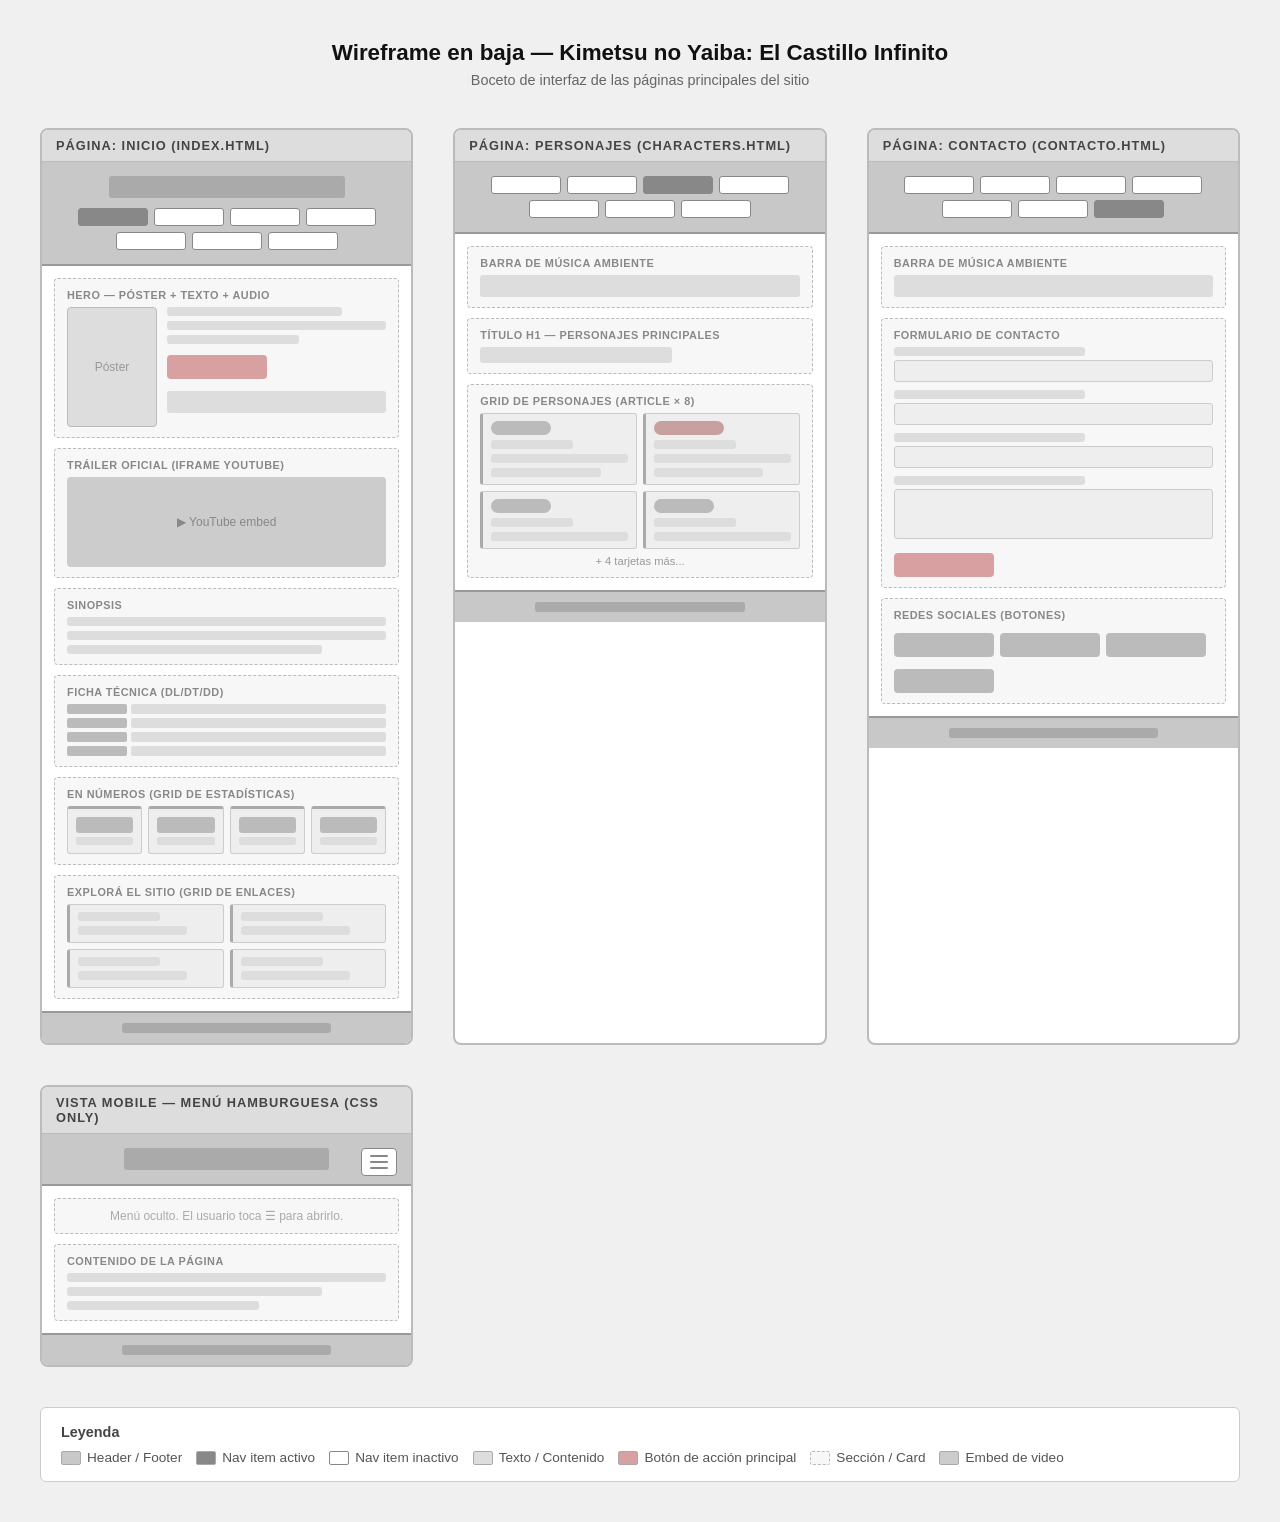
<file: wireframe.html>
<!DOCTYPE html>
<html lang="es">
<head>
    <meta charset="UTF-8">
    <meta name="viewport" content="width=device-width, initial-scale=1.0">
    <title>Wireframe — Kimetsu no Yaiba</title>
    <style>
        * { margin: 0; padding: 0; box-sizing: border-box; }

        body {
            font-family: 'Segoe UI', sans-serif;
            background: #f0f0f0;
            color: #333;
            padding: 40px 20px;
        }

        h1 {
            text-align: center;
            font-size: 1.4rem;
            margin-bottom: 6px;
            color: #111;
        }

        .subtitulo {
            text-align: center;
            color: #666;
            font-size: 0.9rem;
            margin-bottom: 40px;
        }

        /* cada pagina es un "pantalla" del wireframe */
        .pantallas {
            display: grid;
            grid-template-columns: repeat(auto-fit, minmax(320px, 1fr));
            gap: 40px;
            max-width: 1200px;
            margin: 0 auto;
        }

        .pantalla {
            background: #fff;
            border: 2px solid #bbb;
            border-radius: 8px;
            overflow: hidden;
        }

        .pantalla-titulo {
            background: #ddd;
            padding: 8px 14px;
            font-size: 0.8rem;
            font-weight: bold;
            color: #444;
            border-bottom: 1px solid #bbb;
            text-transform: uppercase;
            letter-spacing: 1px;
        }

        /* zonas genericas del wireframe */
        .wf-header {
            background: #c8c8c8;
            padding: 14px 16px;
            border-bottom: 2px solid #999;
        }

        .wf-titulo-sitio {
            background: #aaa;
            height: 22px;
            border-radius: 3px;
            width: 70%;
            margin: 0 auto 10px;
        }

        .wf-nav {
            display: flex;
            gap: 6px;
            flex-wrap: wrap;
            justify-content: center;
        }

        .wf-nav-item {
            background: #fff;
            border: 1px solid #888;
            border-radius: 3px;
            height: 18px;
            width: 70px;
        }

        .wf-nav-item.activo {
            background: #888;
        }

        .wf-main {
            padding: 12px;
            display: flex;
            flex-direction: column;
            gap: 10px;
        }

        /* bloque generico */
        .wf-bloque {
            border: 1px dashed #bbb;
            border-radius: 4px;
            padding: 10px 12px;
            background: #f7f7f7;
        }

        .wf-bloque-label {
            font-size: 0.68rem;
            color: #888;
            text-transform: uppercase;
            letter-spacing: 0.5px;
            margin-bottom: 6px;
            font-weight: bold;
        }

        /* lineas de texto placeholder */
        .wf-linea {
            background: #ddd;
            height: 9px;
            border-radius: 3px;
            margin-bottom: 5px;
        }

        .wf-linea:last-child { margin-bottom: 0; }
        .wf-linea.corta { width: 60%; }
        .wf-linea.media { width: 80%; }

        /* imagen placeholder */
        .wf-imagen {
            background: #ddd;
            border: 1px solid #bbb;
            border-radius: 4px;
            display: flex;
            align-items: center;
            justify-content: center;
            color: #999;
            font-size: 0.75rem;
        }

        /* hero: imagen + texto lado a lado */
        .wf-hero {
            display: flex;
            gap: 10px;
        }

        .wf-hero .wf-imagen {
            flex: 0 0 90px;
            height: 120px;
        }

        .wf-hero .wf-hero-texto {
            flex: 1;
        }

        /* video embed */
        .wf-video {
            background: #ccc;
            height: 90px;
            border-radius: 4px;
            display: flex;
            align-items: center;
            justify-content: center;
            color: #888;
            font-size: 0.75rem;
        }

        /* boton placeholder */
        .wf-btn {
            display: inline-block;
            background: #bbb;
            border-radius: 4px;
            height: 24px;
            width: 100px;
            margin-top: 6px;
        }

        .wf-btn.rojo {
            background: #d8a0a0;
        }

        /* grid de tarjetas */
        .wf-grid {
            display: grid;
            grid-template-columns: 1fr 1fr;
            gap: 6px;
        }

        .wf-card {
            background: #eee;
            border: 1px solid #ccc;
            border-left: 3px solid #aaa;
            border-radius: 3px;
            padding: 7px 8px;
        }

        /* ficha tecnica dl */
        .wf-ficha {
            display: grid;
            grid-template-columns: 60px 1fr;
            gap: 4px;
        }

        .wf-ficha-dt {
            background: #bbb;
            height: 10px;
            border-radius: 2px;
        }

        .wf-ficha-dd {
            background: #ddd;
            height: 10px;
            border-radius: 2px;
        }

        /* estadisticas */
        .wf-stats {
            display: grid;
            grid-template-columns: repeat(4, 1fr);
            gap: 6px;
        }

        .wf-stat {
            background: #eee;
            border: 1px solid #ccc;
            border-top: 3px solid #aaa;
            border-radius: 3px;
            padding: 8px;
            text-align: center;
        }

        .wf-stat-num {
            background: #bbb;
            height: 16px;
            border-radius: 3px;
            margin-bottom: 4px;
        }

        .wf-stat-label {
            background: #ddd;
            height: 8px;
            border-radius: 2px;
        }

        /* formulario */
        .wf-form {
            display: flex;
            flex-direction: column;
            gap: 8px;
        }

        .wf-input {
            background: #eee;
            border: 1px solid #ccc;
            border-radius: 3px;
            height: 22px;
        }

        .wf-textarea {
            background: #eee;
            border: 1px solid #ccc;
            border-radius: 3px;
            height: 50px;
        }

        /* footer */
        .wf-footer {
            background: #c8c8c8;
            padding: 10px;
            text-align: center;
            border-top: 2px solid #999;
            margin-top: auto;
        }

        .wf-footer-text {
            background: #aaa;
            height: 10px;
            border-radius: 3px;
            width: 60%;
            margin: 0 auto;
        }

        /* leyenda */
        .leyenda {
            max-width: 1200px;
            margin: 40px auto 0;
            padding: 16px 20px;
            background: #fff;
            border: 1px solid #ccc;
            border-radius: 6px;
            font-size: 0.85rem;
        }

        .leyenda h2 {
            font-size: 0.9rem;
            margin-bottom: 10px;
            color: #444;
        }

        .leyenda ul {
            list-style: none;
            display: flex;
            flex-wrap: wrap;
            gap: 14px;
        }

        .leyenda li {
            display: flex;
            align-items: center;
            gap: 6px;
            color: #555;
        }

        .leyenda .muestra {
            width: 20px;
            height: 14px;
            border-radius: 2px;
            border: 1px solid #aaa;
        }
    </style>
</head>
<body>
    <h1>Wireframe en baja — Kimetsu no Yaiba: El Castillo Infinito</h1>
    <p class="subtitulo">Boceto de interfaz de las páginas principales del sitio</p>

    <div class="pantallas">

        <!-- INICIO -->
        <div class="pantalla">
            <div class="pantalla-titulo">Página: Inicio (index.html)</div>
            <div class="wf-header">
                <div class="wf-titulo-sitio"></div>
                <div class="wf-nav">
                    <div class="wf-nav-item activo"></div>
                    <div class="wf-nav-item"></div>
                    <div class="wf-nav-item"></div>
                    <div class="wf-nav-item"></div>
                    <div class="wf-nav-item"></div>
                    <div class="wf-nav-item"></div>
                    <div class="wf-nav-item"></div>
                </div>
            </div>
            <div class="wf-main">
                <div class="wf-bloque">
                    <div class="wf-bloque-label">Hero — póster + texto + audio</div>
                    <div class="wf-hero">
                        <div class="wf-imagen">Póster</div>
                        <div class="wf-hero-texto">
                            <div class="wf-linea media"></div>
                            <div class="wf-linea"></div>
                            <div class="wf-linea corta"></div>
                            <div class="wf-btn rojo"></div>
                            <div style="margin-top:8px; background:#ddd; height:22px; border-radius:3px;"></div>
                        </div>
                    </div>
                </div>
                <div class="wf-bloque">
                    <div class="wf-bloque-label">Tráiler oficial (iframe YouTube)</div>
                    <div class="wf-video">▶ YouTube embed</div>
                </div>
                <div class="wf-bloque">
                    <div class="wf-bloque-label">Sinopsis</div>
                    <div class="wf-linea"></div>
                    <div class="wf-linea"></div>
                    <div class="wf-linea media"></div>
                </div>
                <div class="wf-bloque">
                    <div class="wf-bloque-label">Ficha Técnica (dl/dt/dd)</div>
                    <div class="wf-ficha">
                        <div class="wf-ficha-dt"></div><div class="wf-ficha-dd"></div>
                        <div class="wf-ficha-dt"></div><div class="wf-ficha-dd"></div>
                        <div class="wf-ficha-dt"></div><div class="wf-ficha-dd"></div>
                        <div class="wf-ficha-dt"></div><div class="wf-ficha-dd"></div>
                    </div>
                </div>
                <div class="wf-bloque">
                    <div class="wf-bloque-label">En Números (grid de estadísticas)</div>
                    <div class="wf-stats">
                        <div class="wf-stat"><div class="wf-stat-num"></div><div class="wf-stat-label"></div></div>
                        <div class="wf-stat"><div class="wf-stat-num"></div><div class="wf-stat-label"></div></div>
                        <div class="wf-stat"><div class="wf-stat-num"></div><div class="wf-stat-label"></div></div>
                        <div class="wf-stat"><div class="wf-stat-num"></div><div class="wf-stat-label"></div></div>
                    </div>
                </div>
                <div class="wf-bloque">
                    <div class="wf-bloque-label">Explorá el sitio (grid de enlaces)</div>
                    <div class="wf-grid">
                        <div class="wf-card"><div class="wf-linea corta"></div><div class="wf-linea media"></div></div>
                        <div class="wf-card"><div class="wf-linea corta"></div><div class="wf-linea media"></div></div>
                        <div class="wf-card"><div class="wf-linea corta"></div><div class="wf-linea media"></div></div>
                        <div class="wf-card"><div class="wf-linea corta"></div><div class="wf-linea media"></div></div>
                    </div>
                </div>
            </div>
            <div class="wf-footer"><div class="wf-footer-text"></div></div>
        </div>

        <!-- PERSONAJES -->
        <div class="pantalla">
            <div class="pantalla-titulo">Página: Personajes (characters.html)</div>
            <div class="wf-header">
                <div class="wf-nav">
                    <div class="wf-nav-item"></div>
                    <div class="wf-nav-item"></div>
                    <div class="wf-nav-item activo"></div>
                    <div class="wf-nav-item"></div>
                    <div class="wf-nav-item"></div>
                    <div class="wf-nav-item"></div>
                    <div class="wf-nav-item"></div>
                </div>
            </div>
            <div class="wf-main">
                <div class="wf-bloque">
                    <div class="wf-bloque-label">Barra de música ambiente</div>
                    <div style="background:#ddd; height:22px; border-radius:3px;"></div>
                </div>
                <div class="wf-bloque">
                    <div class="wf-bloque-label">Título h1 — Personajes Principales</div>
                    <div class="wf-linea corta" style="height:16px;"></div>
                </div>
                <div class="wf-bloque">
                    <div class="wf-bloque-label">Grid de personajes (article × 8)</div>
                    <div class="wf-grid" style="grid-template-columns: 1fr 1fr;">
                        <div class="wf-card">
                            <div style="background:#bbb; height:14px; width:60px; border-radius:10px; margin-bottom:5px;"></div>
                            <div class="wf-linea corta"></div>
                            <div class="wf-linea"></div>
                            <div class="wf-linea media"></div>
                        </div>
                        <div class="wf-card">
                            <div style="background:#c8a0a0; height:14px; width:70px; border-radius:10px; margin-bottom:5px;"></div>
                            <div class="wf-linea corta"></div>
                            <div class="wf-linea"></div>
                            <div class="wf-linea media"></div>
                        </div>
                        <div class="wf-card">
                            <div style="background:#bbb; height:14px; width:60px; border-radius:10px; margin-bottom:5px;"></div>
                            <div class="wf-linea corta"></div>
                            <div class="wf-linea"></div>
                        </div>
                        <div class="wf-card">
                            <div style="background:#bbb; height:14px; width:60px; border-radius:10px; margin-bottom:5px;"></div>
                            <div class="wf-linea corta"></div>
                            <div class="wf-linea"></div>
                        </div>
                    </div>
                    <p style="font-size:0.7rem; color:#999; text-align:center; margin-top:6px;">+ 4 tarjetas más...</p>
                </div>
            </div>
            <div class="wf-footer"><div class="wf-footer-text"></div></div>
        </div>

        <!-- CONTACTO -->
        <div class="pantalla">
            <div class="pantalla-titulo">Página: Contacto (contacto.html)</div>
            <div class="wf-header">
                <div class="wf-nav">
                    <div class="wf-nav-item"></div>
                    <div class="wf-nav-item"></div>
                    <div class="wf-nav-item"></div>
                    <div class="wf-nav-item"></div>
                    <div class="wf-nav-item"></div>
                    <div class="wf-nav-item"></div>
                    <div class="wf-nav-item activo"></div>
                </div>
            </div>
            <div class="wf-main">
                <div class="wf-bloque">
                    <div class="wf-bloque-label">Barra de música ambiente</div>
                    <div style="background:#ddd; height:22px; border-radius:3px;"></div>
                </div>
                <div class="wf-bloque">
                    <div class="wf-bloque-label">Formulario de contacto</div>
                    <div class="wf-form">
                        <div>
                            <div class="wf-linea corta" style="margin-bottom:4px;"></div>
                            <div class="wf-input"></div>
                        </div>
                        <div>
                            <div class="wf-linea corta" style="margin-bottom:4px;"></div>
                            <div class="wf-input"></div>
                        </div>
                        <div>
                            <div class="wf-linea corta" style="margin-bottom:4px;"></div>
                            <div class="wf-input"></div>
                        </div>
                        <div>
                            <div class="wf-linea corta" style="margin-bottom:4px;"></div>
                            <div class="wf-textarea"></div>
                        </div>
                        <div class="wf-btn rojo"></div>
                    </div>
                </div>
                <div class="wf-bloque">
                    <div class="wf-bloque-label">Redes sociales (botones)</div>
                    <div style="display:flex; gap:6px; flex-wrap:wrap; margin-top:4px;">
                        <div class="wf-btn"></div>
                        <div class="wf-btn"></div>
                        <div class="wf-btn"></div>
                        <div class="wf-btn"></div>
                    </div>
                </div>
            </div>
            <div class="wf-footer"><div class="wf-footer-text"></div></div>
        </div>

        <!-- MOBILE: menu cerrado -->
        <div class="pantalla">
            <div class="pantalla-titulo">Vista Mobile — Menú hamburguesa (CSS only)</div>
            <div class="wf-header" style="position:relative; padding:14px;">
                <div class="wf-titulo-sitio" style="width:60%; margin-bottom:0;"></div>
                <div style="position:absolute; top:14px; right:14px; display:flex; flex-direction:column; gap:4px; padding:6px 8px; border:1px solid #888; border-radius:4px; background:#fff;">
                    <div style="width:18px; height:2px; background:#888; border-radius:1px;"></div>
                    <div style="width:18px; height:2px; background:#888; border-radius:1px;"></div>
                    <div style="width:18px; height:2px; background:#888; border-radius:1px;"></div>
                </div>
            </div>
            <div class="wf-main">
                <div class="wf-bloque" style="text-align:center; color:#aaa; font-size:0.75rem;">
                    Menú oculto. El usuario toca ☰ para abrirlo.
                </div>
                <div class="wf-bloque">
                    <div class="wf-bloque-label">Contenido de la página</div>
                    <div class="wf-linea"></div>
                    <div class="wf-linea media"></div>
                    <div class="wf-linea corta"></div>
                </div>
            </div>
            <div class="wf-footer"><div class="wf-footer-text"></div></div>
        </div>

    </div>

    <!-- leyenda de colores/formas usadas -->
    <div class="leyenda">
        <h2>Leyenda</h2>
        <ul>
            <li><div class="muestra" style="background:#c8c8c8;"></div> Header / Footer</li>
            <li><div class="muestra" style="background:#888;"></div> Nav item activo</li>
            <li><div class="muestra" style="background:#fff; border:1px solid #888;"></div> Nav item inactivo</li>
            <li><div class="muestra" style="background:#ddd;"></div> Texto / Contenido</li>
            <li><div class="muestra" style="background:#d8a0a0;"></div> Botón de acción principal</li>
            <li><div class="muestra" style="background:#f7f7f7; border:1px dashed #bbb;"></div> Sección / Card</li>
            <li><div class="muestra" style="background:#ccc;"></div> Embed de video</li>
        </ul>
    </div>
</body>
</html>
</file>
